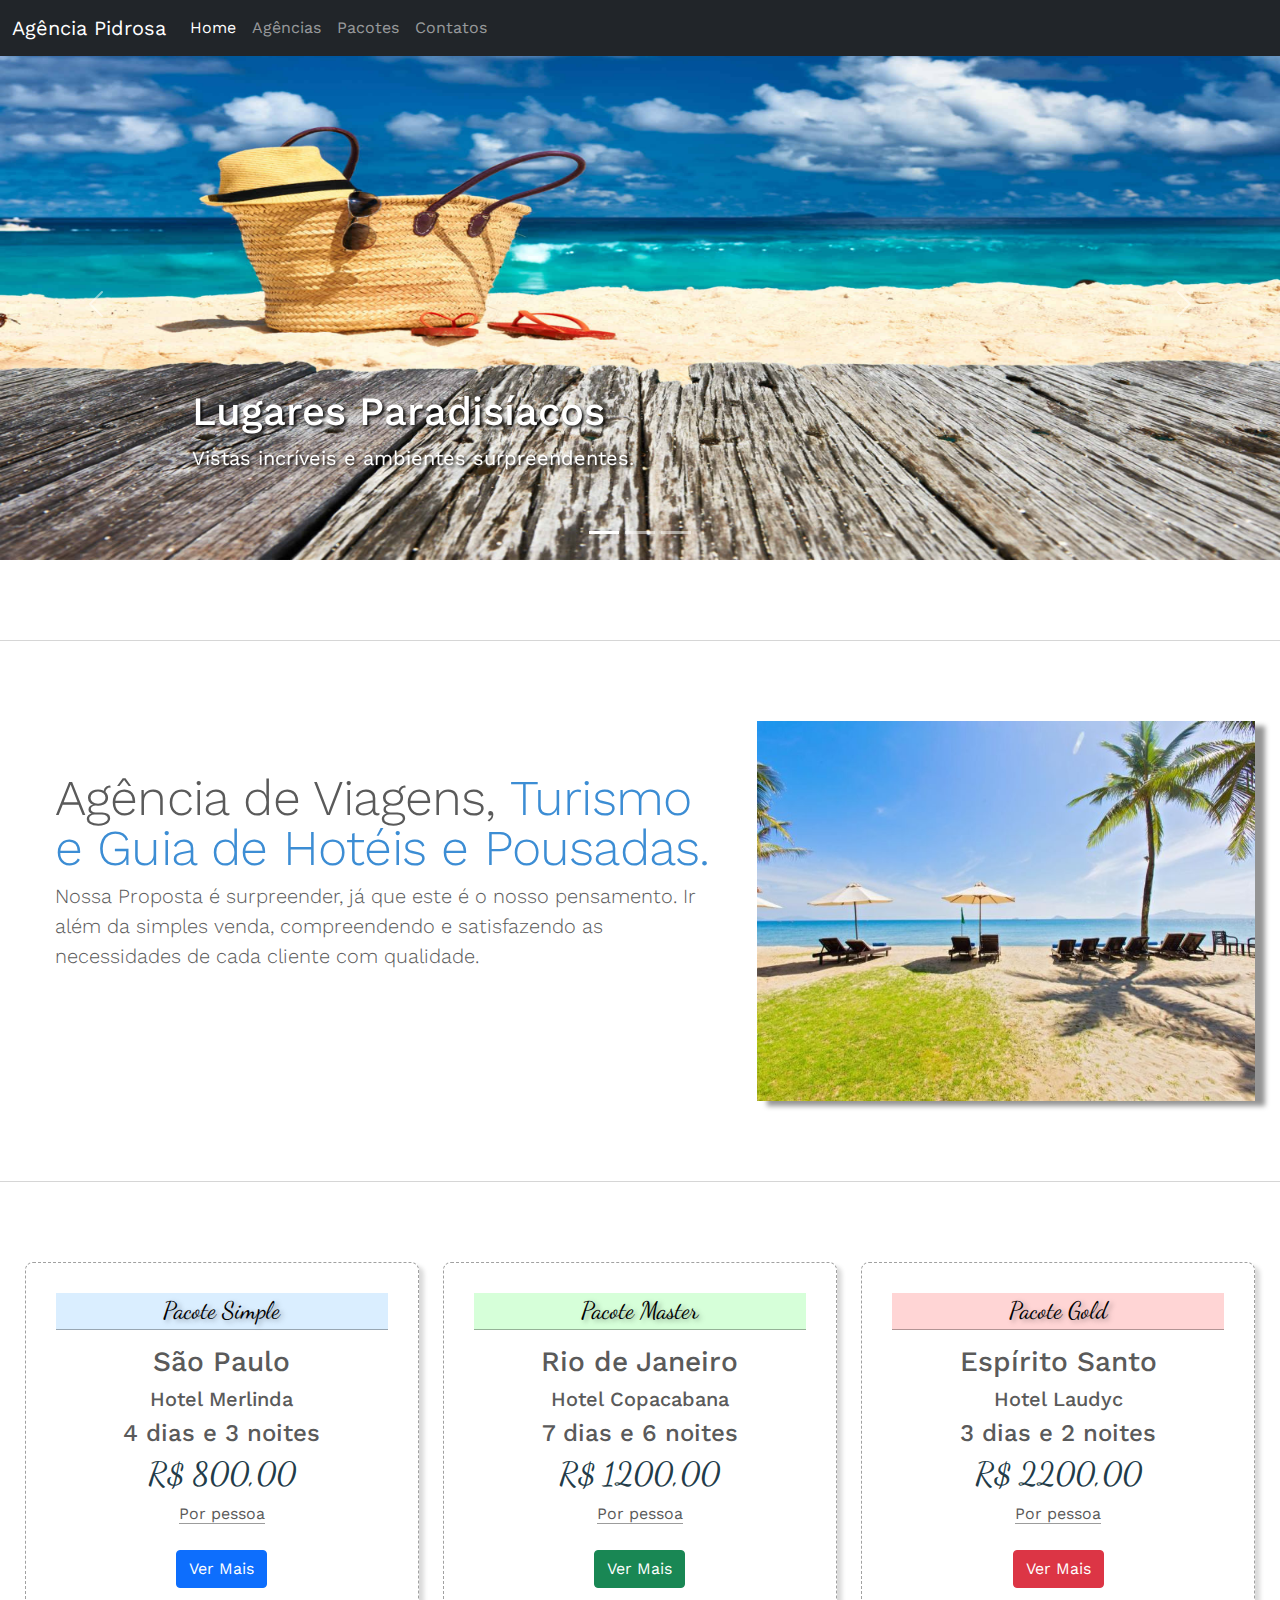
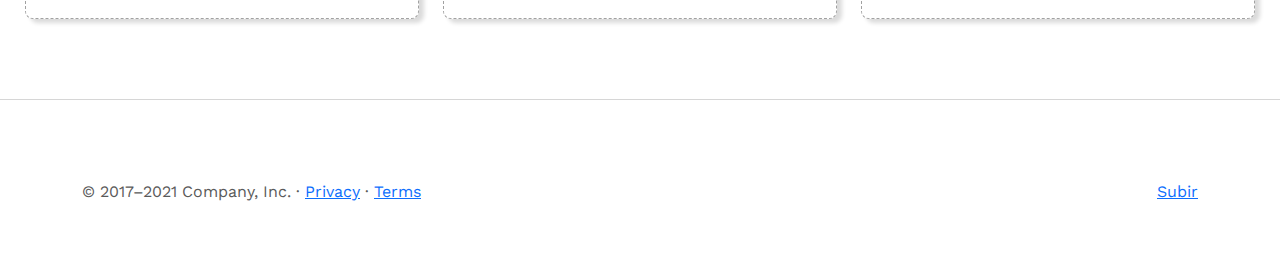
<file: index.html>
<!doctype html>
<html lang="pt-BR">

<head>
  <meta charset="utf-8">
  <meta name="viewport" content="width=device-width, initial-scale=1">
  <title>Agência Pidrosa</title>

  <!-- Bootstrap core CSS -->
  <link href="https://cdn.jsdelivr.net/npm/bootstrap@5.0.2/dist/css/bootstrap.min.css" rel="stylesheet"
    integrity="sha384-EVSTQN3/azprG1Anm3QDgpJLIm9Nao0Yz1ztcQTwFspd3yD65VohhpuuCOmLASjC" crossorigin="anonymous">
  <link href="css/bootstrap.min.css" rel="stylesheet"
    integrity="sha384-EVSTQN3/azprG1Anm3QDgpJLIm9Nao0Yz1ztcQTwFspd3yD65VohhpuuCOmLASjC" crossorigin="anonymous">

  <!-- Favicons -->



  <!-- Link Carousel -->
  <link href="css/carousel.css" rel="stylesheet">

  <!-- CSS -->
  <link rel="stylesheet" href="css/estilo.css">
</head>

<body>

  <!-- Navbar -->

  <header>
    <nav class="navbar navbar-expand-md navbar-dark fixed-top bg-dark">
      <div class="container-fluid">
        <a class="navbar-brand" href="#">Agência Pidrosa</a>
        <button class="navbar-toggler" type="button" data-bs-toggle="collapse" data-bs-target="#navbarCollapse"
          aria-controls="navbarCollapse" aria-expanded="false" aria-label="Toggle navigation">
          <span class="navbar-toggler-icon"></span>
        </button>
        <div class="collapse navbar-collapse" id="navbarCollapse">
          <ul class="navbar-nav me-auto mb-2 mb-md-0">
            <li class="nav-item">
              <a class="nav-link active" aria-current="page" href="#">Home</a>
            </li>
            <li class="nav-item">
              <a class="nav-link" href="html/agencias.html">Agências</a>
            </li>
            <li class="nav-item">
              <a class="nav-link" href="html/pacote.html">Pacotes</a>
            </li>
            <li class="nav-item">
              <a class="nav-link" href="html/contatos.html">Contatos</a>
            </li>
          </ul>
        </div>
      </div>
    </nav>
  </header>

  <!-- Fim Navbar -->

  <main>

    <!-- Carousel -->

    <div id="myCarousel" class="carousel slide" data-bs-ride="carousel">
      <div class="carousel-indicators">
        <button type="button" data-bs-target="#myCarousel" data-bs-slide-to="0" class="active" aria-current="true"
          aria-label="Slide 1"></button>
        <button type="button" data-bs-target="#myCarousel" data-bs-slide-to="1" aria-label="Slide 2"></button>
        <button type="button" data-bs-target="#myCarousel" data-bs-slide-to="2" aria-label="Slide 3"></button>
      </div>
      <div class="carousel-inner">

        <div class="carousel-item active">
          <img src="img/praia4.jpg" alt="Praia">

          <div class="container">
            <div class="carousel-caption text-start">
              <h1>Lugares Paradisíacos</h1>
              <p>Vistas incríveis e ambientes surpreendentes.</p>
            </div>
          </div>
        </div>

        <div class="carousel-item">
          <img src="img/praia1.jpg" alt="">

          <div class="container">
            <div class="carousel-caption">
              <h1>O Melhor Lugar</h1>
              <p>Aqui você e sua família descansam com tranquilidade.</p>
            </div>
          </div>
        </div>

        <div class="carousel-item">
          <img src="img/praia3.jpg" alt="">

          <div class="container">
            <div class="carousel-caption text-end">
              <h1>Diversão Garantida</h1>
              <p>Diversos locais de entretenimento para crianças e adultos.</p>
            </div>
          </div>
        </div>

      </div>
      <button class="carousel-control-prev" type="button" data-bs-target="#myCarousel" data-bs-slide="prev">
        <span class="carousel-control-prev-icon" aria-hidden="true"></span>
        <span class="visually-hidden">Previous</span>
      </button>
      <button class="carousel-control-next" type="button" data-bs-target="#myCarousel" data-bs-slide="next">
        <span class="carousel-control-next-icon" aria-hidden="true"></span>
        <span class="visually-hidden">Next</span>
      </button>
    </div>

    <!-- Fim Carousel -->


    <!-- Container -->

    <hr class="divider">

    <div class="row">
      <div class="col-md-7">

        <div id="text">
          <h2 class="featurette-heading">Agência de Viagens, <span class="text-muted">Turismo e Guia de Hotéis e
              Pousadas.</span>
          </h2>
          <p class="lead">Nossa Proposta é surpreender, já que este é o nosso pensamento. Ir além da simples venda,
            compreendendo e satisfazendo as necessidades de cada cliente com qualidade.</p>
        </div>

      </div>

      <div class="col-md-5">
        <div id="img-responsive">
          <img src="img/praiad.jfif" class="bd-placeholder-img bd-placeholder-img-lg img-fluid mx-auto" alt="">
        </div>
      </div>
    </div>

    <hr class="divider">

    <!-- Fim Container -->

    <!-- Pacotes -->

    <div class="row">

      <!-- PACOTE SIMPLES -->

      <div class="col-md-4">
        <div class="panel panel-simples">
          <div class="panel-heading panel-heading-1 text-center">
            Pacote Simple
          </div>
          <div class="panel-body text-center">
            <h3>São Paulo</h3>
            <h5>Hotel Merlinda</h5>
            <h4>4 dias e 3 noites</h4>
            <h2 class="valor">R$ 800,00</h2>
            <span class="PorPessoa">Por pessoa</span><br><br>
          </div>
          <div class="panel-footer text-center">
            <a href="html/pacote.html"><button class="btn btn-primary btn-xs">Ver Mais</button></a>
          </div>
        </div>
      </div>

      <!-- PACOTE MASTER -->

      <div class="col-md-4" id="especifico">
        <div class="panel panel-master">
          <div class="panel-heading panel-heading-2 text-center">
            Pacote Master
          </div>
          <div class="panel-body text-center">
            <h3>Rio de Janeiro</h3>
            <h5>Hotel Copacabana</h5>
            <h4>7 dias e 6 noites</h4>
            <h2 class="valor">R$ 1200,00</h2>
            <span class="PorPessoa">Por pessoa</span><br><br>
          </div>
          <div class="panel-footer text-center">
            <a href="html/pacote.html"><button class="btn btn-success btn-xs">Ver Mais</button></a>
          </div>
        </div>
      </div>

      <!-- PACOTE GOLD -->

      <div class="col-md-4">
        <div class="panel panel-gold">
          <div class="panel-heading panel-heading-3 text-center">
            Pacote Gold
          </div>
          <div class="panel-body text-center">
            <h3>Espírito Santo</h3>
            <h5>Hotel Laudyc</h5>
            <h4>3 dias e 2 noites</h4>
            <h2 class="valor">R$ 2200,00</h2>
            <span class="PorPessoa">Por pessoa</span><br><br>
          </div>
          <div class="panel-footer text-center">
            <a href="html/pacote.html"><button class="btn btn-danger btn-xs">Ver Mais</button></a>
          </div>
        </div>
      </div>
    </div>

    <!-- Fim Pacotes -->

    <hr class="divider">

    <!-- Footer -->

    <footer class="container">
      <p class="float-end"><a href="#">Subir</a></p>
      <p>&copy; 2017–2021 Company, Inc. &middot; <a href="#">Privacy</a> &middot; <a href="#">Terms</a></p>
    </footer>

    <!-- Fim Footer -->

  </main>

  <script src="https://cdn.jsdelivr.net/npm/bootstrap@5.0.2/dist/js/bootstrap.bundle.min.js"
    integrity="sha384-MrcW6ZMFYlzcLA8Nl+NtUVF0sA7MsXsP1UyJoMp4YLEuNSfAP+JcXn/tWtIaxVXM"
    crossorigin="anonymous"></script>
  <script src="js/bootstrap.bundle.min.js"
    integrity="sha384-MrcW6ZMFYlzcLA8Nl+NtUVF0sA7MsXsP1UyJoMp4YLEuNSfAP+JcXn/tWtIaxVXM"
    crossorigin="anonymous"></script>


</body>

</html>
</file>
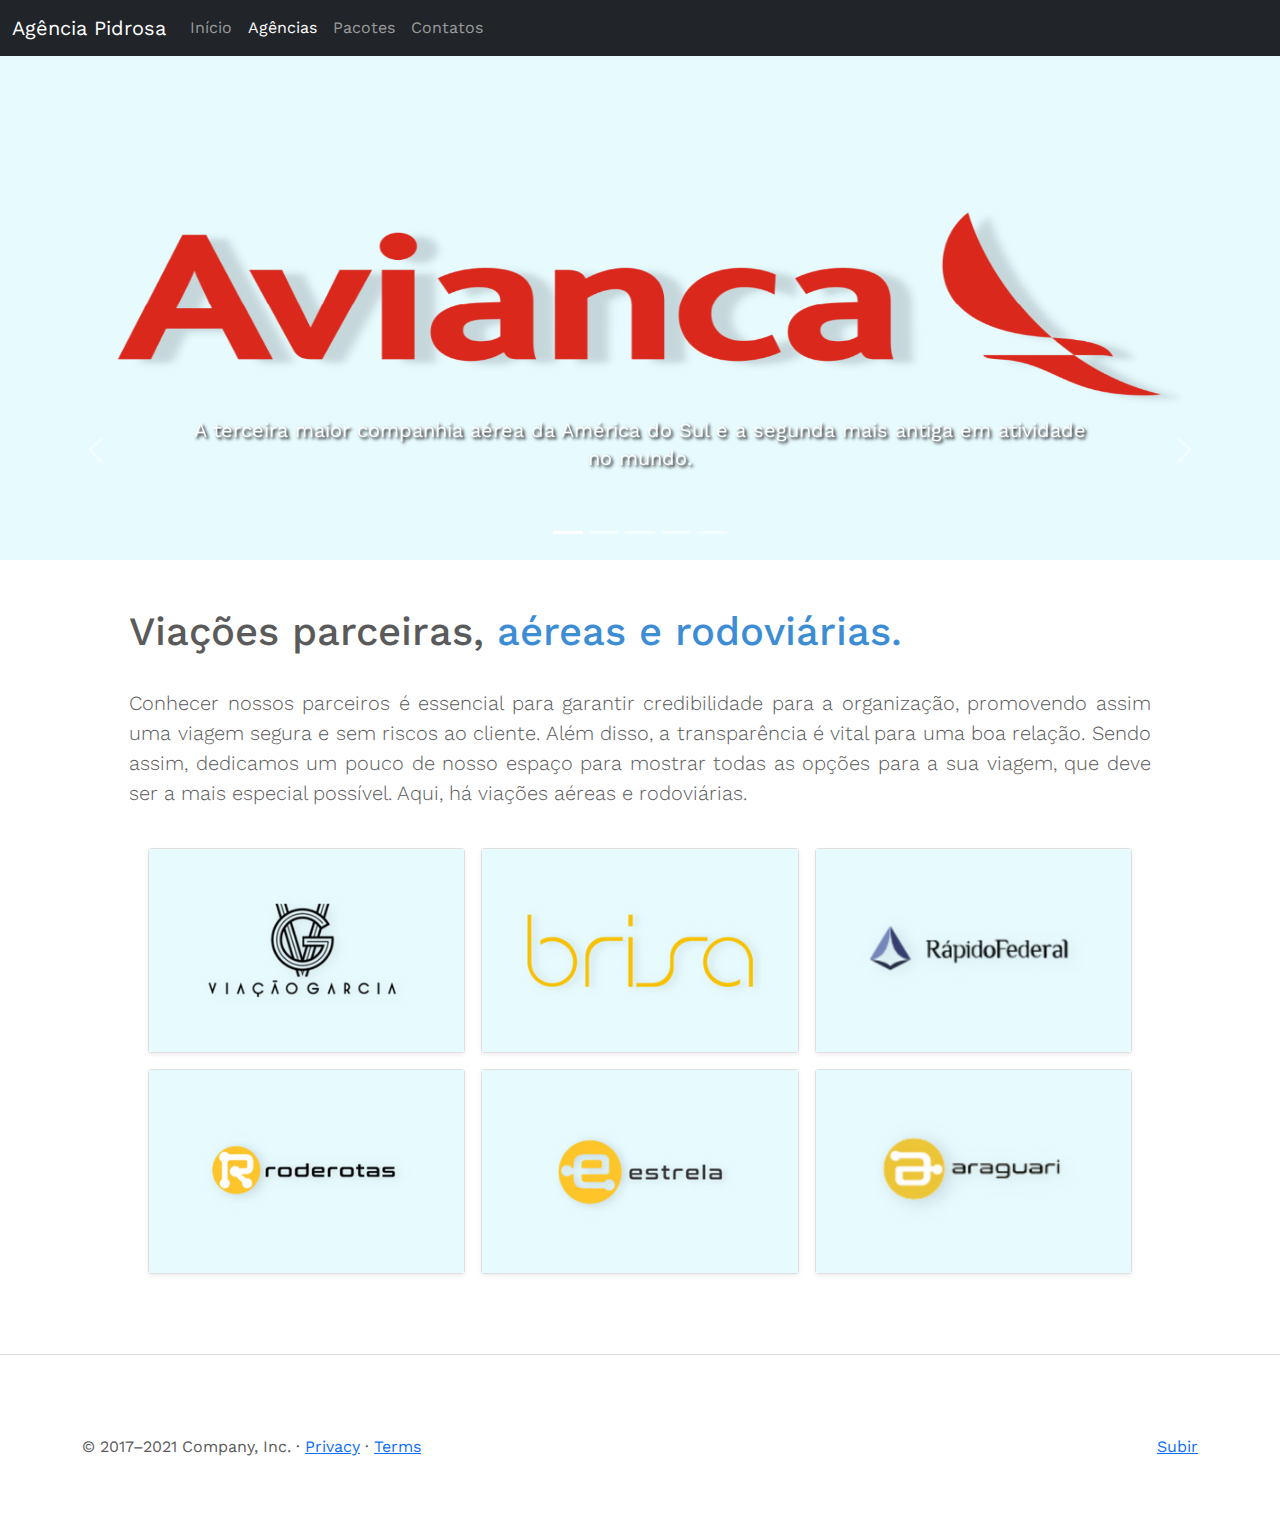
<file: html/agencias.html>
<!DOCTYPE html>
<html lang="pt-BR">

<head>
  <meta charset="utf-8">
  <meta name="viewport" content="width=device-width, initial-scale=1">
  <title>Viações</title>

  <!-- Bootstrap core CSS -->
  <link href="../css/bootstrap.min.css" rel="stylesheet"
    integrity="sha384-EVSTQN3/azprG1Anm3QDgpJLIm9Nao0Yz1ztcQTwFspd3yD65VohhpuuCOmLASjC" crossorigin="anonymous">
  <link rel="stylesheet" type="text/css" href="../css/bootstrap.css">

  <!-- Favicons -->



  <!-- Link Carousel -->
  <link href="../css/carousel.css" rel="stylesheet">

  <!-- CSS -->
  <link rel="stylesheet" href="../css/estilo.css">
</head>

<body>

  <!-- Navbar -->

  <header>
    <nav class="navbar navbar-expand-md navbar-dark fixed-top bg-dark">
      <div class="container-fluid">
        <a class="navbar-brand" href="#">Agência Pidrosa</a>
        <button class="navbar-toggler" type="button" data-bs-toggle="collapse" data-bs-target="#navbarCollapse"
          aria-controls="navbarCollapse" aria-expanded="false" aria-label="Toggle navigation">
          <span class="navbar-toggler-icon"></span>
        </button>
        <div class="collapse navbar-collapse" id="navbarCollapse">
          <ul class="navbar-nav me-auto mb-2 mb-md-0">
            <li class="nav-item">
              <a class="nav-link" aria-current="page" href="../index.html">Início</a>
            </li>
            <li class="nav-item">
              <a class="nav-link active" href="agencias.html">Agências</a>
            </li>
            <li class="nav-item">
              <a class="nav-link" href="pacote.html">Pacotes</a>
            </li>
            <li class="nav-item">
              <a class="nav-link" href="contatos.html">Contatos</a>
            </li>
          </ul>
        </div>
      </div>
    </nav>
  </header>

  <!-- Fim Navbar -->

  <main>
    <!-- Carousel: Linhas Aéreas -->

    <div id="myCarousel" class="carousel slide carousel-fade" data-bs-ride="carousel">
      <div class="carousel-indicators">
        <button type="button" data-bs-target="#myCarousel" data-bs-slide-to="0" class="active" aria-current="true" aria-label="Slide 1"></button>
        <button type="button" data-bs-target="#myCarousel" data-bs-slide-to="1" aria-label="Slide 2"></button>
        <button type="button" data-bs-target="#myCarousel" data-bs-slide-to="2" aria-label="Slide 3"></button>
        <button type="button" data-bs-target="#myCarousel" data-bs-slide-to="3" aria-label="Slide 4"></button>
        <button type="button" data-bs-target="#myCarousel" data-bs-slide-to="4" aria-label="Slide 5"></button>
      </div>
      <div class="carousel-inner">

        <div class="carousel-item active">
          <img src="../img/avianca.png" alt="Avianca">

          <div class="container">
            <div class="carousel-caption text-start">
              <p style="text-align: center">A terceira maior companhia aérea da América do Sul e a segunda mais antiga em atividade no mundo.</p>
            </div>
          </div>
        </div>

        <div class="carousel-item">
          <img src="../img/azul.png" alt="Azul">

          <div class="container">
            <div class="carousel-caption">
              <p>A Azul Linhas Aéreas Brasileiras é natural de São Paulo!</p>
            </div>
          </div>
        </div>

        <div class="carousel-item">
          <img src="../img/gol.png" alt="Gol">

          <div class="container">
            <div class="carousel-caption">
              <p>A Gol é carioca e está entre as mais populares linhas aéreas do país.</p>
            </div>
          </div>
        </div>

        <div class="carousel-item">
          <img src="../img/passaredo.png" alt="Passaredo">

          <div class="container">
            <div class="carousel-caption">
              <p>A VOEPASS é a mais antiga companhia em atividade no país neste segmento.</p>
            </div>
          </div>
        </div>

        <div class="carousel-item">
          <img src="../img/tam.png" alt="TAM">

          <div class="container">
            <div class="carousel-caption text-end"> 
              <p>É a maior empresa do segmento em operação no Brasil.</p>
            </div>
          </div>
        </div>
      </div>
    </div>     

      </div>
      <button class="carousel-control-prev" type="button" data-bs-target="#myCarousel" data-bs-slide="prev">
        <span class="carousel-control-prev-icon" aria-hidden="true"></span>
        <span class="visually-hidden">Anterior</span>
      </button>
      <button class="carousel-control-next" type="button" data-bs-target="#myCarousel" data-bs-slide="next">
        <span class="carousel-control-next-icon" aria-hidden="true"></span>
        <span class="visually-hidden">Próximo</span>
      </button>
    </div>

    <!-- Fim Carousel -->

    <div class="row">
      <div class="col-md-10 center">
        <h1>Viações parceiras, <span class="text-muted">aéreas e rodoviárias.</span></h1><br>
        <p class="lead">Conhecer nossos parceiros é essencial para garantir credibilidade para a organização, promovendo assim uma viagem segura e sem riscos ao cliente. Além disso, a transparência é vital para uma boa relação. Sendo assim, dedicamos um pouco de nosso espaço para mostrar todas as opções para a sua viagem, que deve ser a mais especial possível. Aqui, há viações aéreas e rodoviárias.</p><br>
        
        <!-- Linhas Rodoviárias -->

        <div class="row row-cols-1 row-cols-sm-2 row-cols-md-3 g-3">
          
          <div class="col">
            <div class="card shadow-sm">
              <img src="../img/garcia.png" alt="">
            </div>
          </div>

          <div class="col">
            <div class="card shadow-sm">
              <img src="../img/brisa.png" alt="">
            </div>
          </div>

          <div class="col">
            <div class="card shadow-sm">
              <img src="../img/rapidofederal.png" alt="">
            </div>
          </div>

          <div class="col">
            <div class="card shadow-sm">
              <img src="../img/roderotas.png" alt="">
            </div>
          </div>

          <div class="col">
            <div class="card shadow-sm">
              <img src="../img/estrela.png" alt="">
            </div>
          </div>

          <div class="col">
            <div class="card shadow-sm">
              <img src="../img/araguari.png" alt="">
            </div>
          </div>

        </div>
      </div>
    </div>

    <!-- Fim Main -->

    <hr class="divider">

    <!-- Footer -->

    <footer class="container">
       <p class="float-end"><a href="#">Subir</a></p>
       <p>&copy; 2017–2021 Company, Inc. &middot; <a href="#">Privacy</a> &middot; <a href="#">Terms</a></p>
    </footer>

    <!-- SCRIPT BOOTSTRAP -->
    <script src="https://cdn.jsdelivr.net/npm/bootstrap@5.0.2/dist/js/bootstrap.bundle.min.js" integrity="sha384-MrcW6ZMFYlzcLA8Nl+NtUVF0sA7MsXsP1UyJoMp4YLEuNSfAP+JcXn/tWtIaxVXM" crossorigin="anonymous"></script>
    <script src="../js/bootstrap.bundle.min.js" integrity="sha384-MrcW6ZMFYlzcLA8Nl+NtUVF0sA7MsXsP1UyJoMp4YLEuNSfAP+JcXn/tWtIaxVXM"
    crossorigin="anonymous"></script>
  </main>
</body>
</html>
</file>
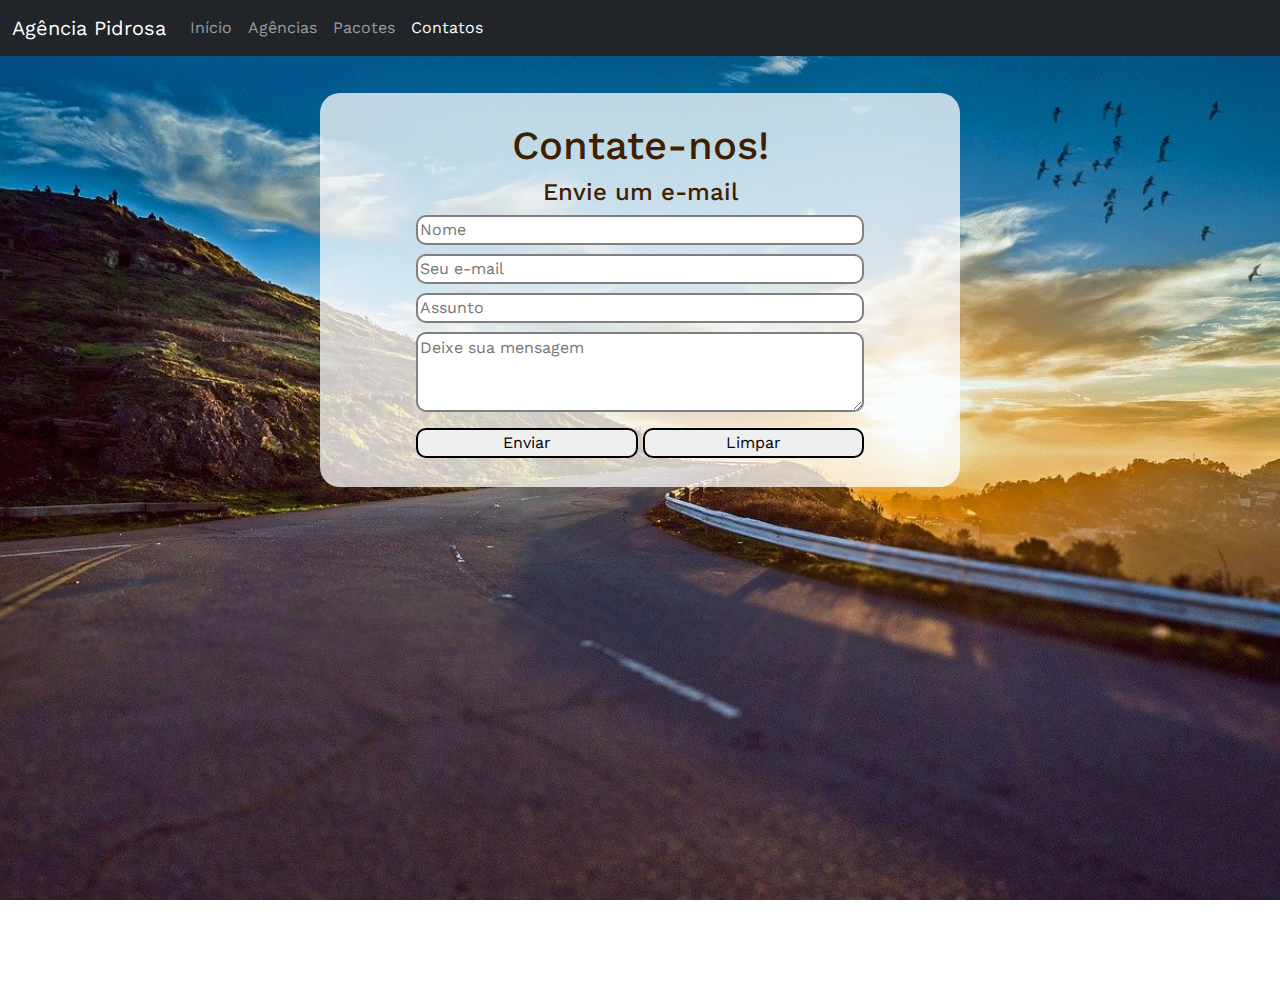
<file: html/contatos.html>
<!DOCTYPE html>
<html lang="pt-BR">

<head>
  <meta charset="utf-8">
  <meta name="viewport" content="width=device-width, initial-scale=1">
  <title>Contatos</title>

  <!-- Bootstrap core CSS -->
  <link href="https://cdn.jsdelivr.net/npm/bootstrap@5.0.2/dist/css/bootstrap.min.css" rel="stylesheet"
    integrity="sha384-EVSTQN3/azprG1Anm3QDgpJLIm9Nao0Yz1ztcQTwFspd3yD65VohhpuuCOmLASjC" crossorigin="anonymous">
  <link href="../css/bootstrap.min.css" rel="stylesheet"
    integrity="sha384-EVSTQN3/azprG1Anm3QDgpJLIm9Nao0Yz1ztcQTwFspd3yD65VohhpuuCOmLASjC" crossorigin="anonymous">
  <link rel="stylesheet" type="text/css" href="../css/bootstrap.css">

  <!-- Favicons -->



  <!-- Link Carousel -->
  <link href="../css/carousel.css" rel="stylesheet">

  <!-- CSS -->
  <link rel="stylesheet" href="../css/estilo.css">
</head>

<body id="body-contato">

  <!-- Navbar -->

  <header>
    <nav class="navbar navbar-expand-md navbar-dark fixed-top bg-dark">
      <div class="container-fluid">
        <a class="navbar-brand" href="#">Agência Pidrosa</a>
        <button class="navbar-toggler" type="button" data-bs-toggle="collapse" data-bs-target="#navbarCollapse"
          aria-controls="navbarCollapse" aria-expanded="false" aria-label="Toggle navigation">
          <span class="navbar-toggler-icon"></span>
        </button>
        <div class="collapse navbar-collapse" id="navbarCollapse">
          <ul class="navbar-nav me-auto mb-2 mb-md-0">
            <li class="nav-item">
              <a class="nav-link" aria-current="page" href="../index.html">Início</a>
            </li>
            <li class="nav-item">
              <a class="nav-link" href="agencias.html">Agências</a>
            </li>
            <li class="nav-item">
              <a class="nav-link" href="pacote.html">Pacotes</a>
            </li>
            <li class="nav-item">
              <a class="nav-link active" href="contatos.html">Contatos</a>
            </li>
          </ul>
        </div>
      </div>
    </nav>
  </header>

  <!-- Fim Navbar -->

  <main id="contato">

  <!-- Formulário de contato por e-mail -->

  <div class="container-fluid">
    <div class="box">
      <div class="row">
        <h1 style="color: #401E01">Contate-nos!</h1><br>
        <div class="email">
          <h4 style="color: #401E01">Envie um e-mail</h4>

          <form>
            <input type="text" placeholder="Nome"><br>

            <input type="email" placeholder="Seu e-mail"><br>

            <input type="text" placeholder="Assunto"><br>

            <textarea placeholder="Deixe sua mensagem" rows="3"></textarea><br>

            <input type="submit" value="Enviar">
            <input type="reset" value="Limpar">
          </form>
        </div>
      </div>
    </div>
  </div>
    <!-- Fim do conteúdo principal -->
<!--
    <hr class="divider">

    <-- Footer --

  <footer class="container">
    <p class="float-end"><a href="#">Subir</a></p>
    <p>&copy; 2017–2021 Company, Inc. &middot; <a href="#">Privacy</a> &middot; <a href="#">Terms</a></p>
  </footer>
  -->
  <!-- SCRIPT BOOTSTRAP -->
    <script src="https://cdn.jsdelivr.net/npm/bootstrap@5.0.2/dist/js/bootstrap.bundle.min.js" integrity="sha384-MrcW6ZMFYlzcLA8Nl+NtUVF0sA7MsXsP1UyJoMp4YLEuNSfAP+JcXn/tWtIaxVXM" crossorigin="anonymous"></script>
    <script src="../js/bootstrap.bundle.min.js" integrity="sha384-MrcW6ZMFYlzcLA8Nl+NtUVF0sA7MsXsP1UyJoMp4YLEuNSfAP+JcXn/tWtIaxVXM"
    crossorigin="anonymous"></script>
</main>
</body>
</html>
</file>
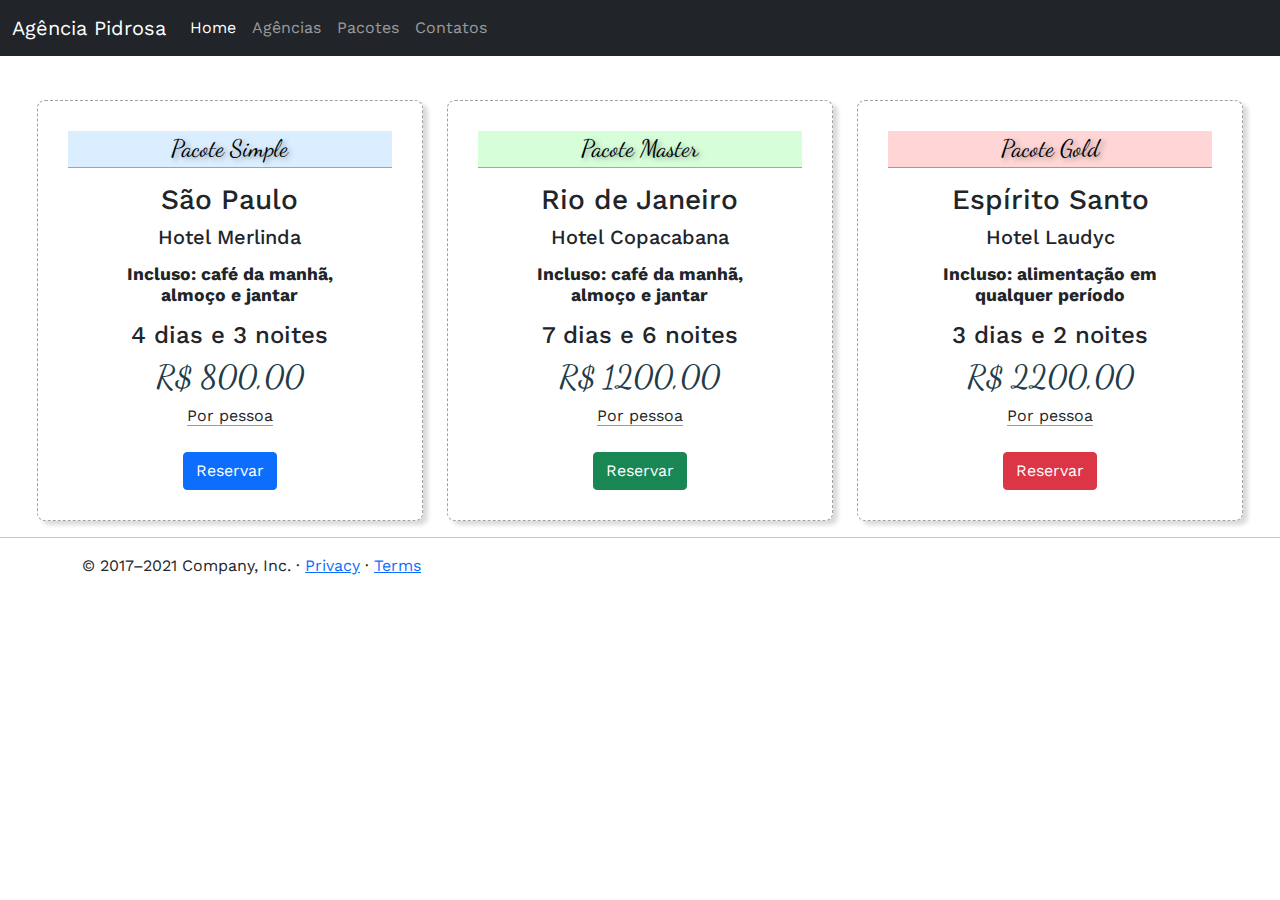
<file: html/pacote.html>
<!doctype html>
<html lang="pt-BR">

<head>
  <meta charset="utf-8">
  <meta name="viewport" content="width=device-width, initial-scale=1">
  <title>Agência Pidrosa</title>

  <!-- Bootstrap core CSS -->
  <link href="https://cdn.jsdelivr.net/npm/bootstrap@5.0.2/dist/css/bootstrap.min.css" rel="stylesheet"
    integrity="sha384-EVSTQN3/azprG1Anm3QDgpJLIm9Nao0Yz1ztcQTwFspd3yD65VohhpuuCOmLASjC" crossorigin="anonymous">
  <link href="../css/bootstrap.min.css" rel="stylesheet"
    integrity="sha384-EVSTQN3/azprG1Anm3QDgpJLIm9Nao0Yz1ztcQTwFspd3yD65VohhpuuCOmLASjC" crossorigin="anonymous">

  <!-- Favicons -->



  <!-- CSS -->
  <link rel="stylesheet" href="../css/estilo.css">
</head>

<body>

  <!-- Navbar -->

  <header>
    <nav class="navbar navbar-expand-md navbar-dark fixed-top bg-dark">
      <div class="container-fluid">
        <a class="navbar-brand" href="#">Agência Pidrosa</a>
        <button class="navbar-toggler" type="button" data-bs-toggle="collapse" data-bs-target="#navbarCollapse"
          aria-controls="navbarCollapse" aria-expanded="false" aria-label="Toggle navigation">
          <span class="navbar-toggler-icon"></span>
        </button>
        <div class="collapse navbar-collapse" id="navbarCollapse">
          <ul class="navbar-nav me-auto mb-2 mb-md-0">
            <li class="nav-item">
              <a class="nav-link active" aria-current="page" href="../index.html">Home</a>
            </li>
            <li class="nav-item">
              <a class="nav-link" href="agencias.html">Agências</a>
            </li>
            <li class="nav-item">
              <a class="nav-link" href="pacote.html">Pacotes</a>
            </li>
            <li class="nav-item">
              <a class="nav-link" href="contatos.html">Contatos</a>
            </li>
          </ul>
        </div>
      </div>
    </nav>
  </header>

  <!-- Fim Navbar -->

  <main id="main-pacote">
    <div class="container-fluid">
      <div class="row">

        <!-- PACOTE SIMPLES -->

        <div class="col-md-4">
          <div class="panel panel-simples">
            <div class="panel-heading panel-heading-1 text-center">
              Pacote Simple
            </div>
            <div class="panel-body text-center">
              <h3>São Paulo</h3>
              <h5>Hotel Merlinda</h5>
              <div class="h6">
                <h6>Incluso: café da manhã, almoço e jantar</h6>
              </div>
              <h4>4 dias e 3 noites</h4>
              <h2 class="valor">R$ 800,00</h2>
              <span class="PorPessoa">Por pessoa</span><br><br>
              <div class="panel-footer text-center">
                <button class="btn btn-primary">Reservar</button>
              </div>
            </div>
          </div>
        </div>

        <!-- PACOTE MASTER -->

        <div class="col-md-4" id="especifico">
          <div class="panel panel-master">
            <div class="panel-heading panel-heading-2 text-center">
              Pacote Master
            </div>
            <div class="panel-body text-center">
              <h3>Rio de Janeiro</h3>
              <h5>Hotel Copacabana</h5>
              <div class="h6">
                <h6>Incluso: café da manhã, almoço e jantar</h6>
              </div>
              <h4>7 dias e 6 noites</h4>
              <h2 class="valor">R$ 1200,00</h2>
              <span class="PorPessoa">Por pessoa</span><br><br>
              <div class="panel-footer text-center">
                <button class="btn btn-success">Reservar</button>
              </div>
            </div>
          </div>
        </div>

        <!-- PACOTE GOLD -->

        <div class="col-md-4">
          <div class="panel panel-gold">
            <div class="panel-heading panel-heading-3 text-center">
              Pacote Gold
            </div>
            <div class="panel-body text-center">
              <h3>Espírito Santo</h3>
              <h5>Hotel Laudyc</h5>
              <div class="h6">
                <h6>Incluso: alimentação em qualquer período</h6>
              </div>
              <h4>3 dias e 2 noites</h4>
              <h2 class="valor">R$ 2200,00</h2>
              <span class="PorPessoa">Por pessoa</span><br><br>
              <div class="panel-footer text-center">
                <button class="btn btn-danger">Reservar</button>
              </div>
            </div>
          </div>
        </div>
      </div>
    </div>

    <!-- Fim Pacotes -->

    <hr class="divider">

    <!-- Footer -->

    <footer class="container footer-pacote">
      <p>&copy; 2017–2021 Company, Inc. &middot; <a href="#">Privacy</a> &middot; <a href="#">Terms</a></p>
    </footer>

    <!-- Fim Footer -->

  </main>

</body>

</html>
</file>
<file: css/carousel.css>
/* GLOBAL STYLES
-------------------------------------------------- */
/* Padding below the footer and lighter body text */

body {
  padding-top: 3rem;
  padding-bottom: 3rem;
  color: #5a5a5a;
}


/* CUSTOMIZE THE CAROUSEL
-------------------------------------------------- */

/* Carousel base class */
.carousel {
  margin-bottom: 3rem;
}
/* Since positioning the image, we need to help out the caption */
.carousel-caption {
  bottom: 3rem;
  z-index: 10;
}

/* Declare heights because of positioning of img element */
.carousel-item {
  height: 32rem;
}
.carousel-item > img {
  position: absolute;
  top: 0;
  left: 0;
  min-width: 100%;
  height: 32rem;
}


/* MARKETING CONTENT
-------------------------------------------------- */

/* Center align the text within the three columns below the carousel */
.marketing .col-lg-4 {
  margin-bottom: 1.5rem;
  text-align: center;
}
.marketing h2 {
  font-weight: 400;
}
/* rtl:begin:ignore */
.marketing .col-lg-4 p {
  margin-right: .75rem;
  margin-left: .75rem;
}
/* rtl:end:ignore */


/* Featurettes
------------------------- */

.divider {
  margin: 5rem 0; /* Space out the Bootstrap <hr> more */
}

/* Thin out the marketing headings */
.featurette-heading {
  font-weight: 300;
  line-height: 1;
  /* rtl:remove */
  letter-spacing: -.05rem;
}


/* RESPONSIVE CSS
-------------------------------------------------- */

@media (min-width: 40em) {
  /* Bump up size of carousel content */
  .carousel-caption p {
    margin-bottom: 1.25rem;
    font-size: 1.25rem;
    line-height: 1.4;
  }

  .featurette-heading {
    font-size: 50px;
  }
}

@media (min-width: 62em) {
  .featurette-heading {
    margin-top: 7rem;
  }
}
</file>
<file: css/estilo.css>
/* Fontes */
@import url('https://fonts.googleapis.com/css2?family=Dancing+Script:wght@600&family=Work+Sans&display=swap');

/*All document*/

* { 
    margin: 0;
}

body {
    font-family: 'Work Sans', sans-serif;
}

#body-contato {
    overflow: hidden;
}

main#contato {
    padding: 5vh;
    height: 100vh;
    background-image: url('../img/estrada.jpg');
    background-size: cover;
    background-repeat: no-repeat;
    background-attachment: fixed;
}

div.box {
    margin: 0 auto;
    width: 50vw; height: auto;
    background-color: rgba(256, 256, 256, 0.75);
    border-radius: 20px;
    text-align: center;
    box-shadow: rgba(0, 0, 0, 0.3);
    padding: 2.5%;
}

input[type=text], input[type=email], textarea {
    border: 2px solid rgba(0, 0, 0, 0.5);
    border-radius: 10px;
    width: 35vw;
    margin-bottom: 1vh;
}

input[type=text]:hover, input[type=email]:hover, textarea:hover {
    border: 1px dashed rgba(0, 0, 0, 0.5);
    background-color: #E6DEB0;
}

input[type=submit], input[type=reset] {
    width: 17.27vw;
    border-style: solid;
    border-radius: 10px;
}

input[type=submit]:hover, input[type=reset]:hover {
    background-color: #E0AE57;
}

.center { 
    margin: 0 auto; text-align: justify; 
}

#viajart { 
    width: 30vw; height: 22.5vh; 
}

/* Container */

.row { 
    max-width: 100vw; 
}

#text {
    margin-left: 30px;
    margin-right: 20px;
    margin-top: -60px;
}

.carousel-inner {
    text-shadow: black 0.1em 0.1em 0.2em;
}

.bd-placeholder-img {
    height: 380px;
    width: auto;
    box-shadow: 10px 5px 5px rgba(0, 0, 0, 0.419);
}

@media (min-width: 768px) {
    .bd-placeholder-img-lg {
        font-size: 3.5rem;
    }

    .row {
        margin-left: 1%;
        margin-right: 1%;
    }
}

@media (max-width: 768px) {
    .bd-placeholder-img-lg {
        display: block;
        margin-left: auto;
        margin-right: auto;
    }

    #img-responsive {
        padding-left: 30px;
    }

    .col-md-4 {
        padding-left: 40px;
        margin-bottom: 40px;
    }
}

.panel {
    box-shadow: 5px 4px 4px rgba(0, 0, 0, 0.144);
    border-radius: 8px;
    padding: 30px;
    height: auto;
    border: 1px dashed rgba(0, 0, 0, 0.37);
}

.panel-simples:hover {
    border: 1px dashed #40a6ff;
}

.panel-master:hover {
    border: 1px dashed #2cff37;
}

.panel-gold:hover {
    border: 1px dashed #ff2525;
}

.panel-heading {
    font-family: 'Dancing Script', cursive;
    font-size: x-large;
    color: black;
    background-color: #89c8ff31;
    text-shadow: rgba(0, 0, 0, 0.356) 0.1em 0.1em 0.2em;
    border-bottom: 1px solid rgba(0, 0, 0, 0.301);
    margin-bottom: 15px;
}

.panel-heading-1 {
    background-color: #40a6ff31;
}

.panel-heading-2 {
    background-color: #2cff3731;
}

.panel-heading-3 {
    background-color: #ff252531;
}

#main-pacote {
    margin-top: 100px;
}

/* Text */

.text-muted {
    color: #3c8dd4 !important;
}

.valor {
    font-family: 'Dancing Script', cursive;
    color: rgba(3, 31, 49, 0.877);
}

.PorPessoa {
    border-bottom: 1px solid rgba(0, 0, 0, 0.39);
}

h6 {
    margin: 15px 0px 15px;
    font-weight: bold;
    font-size: 1.1em;
}

.h6 {
    margin-left: auto;
    margin-right: auto;
    text-align: center;
    max-height: auto;
    max-width: 260px;
}
</file>
